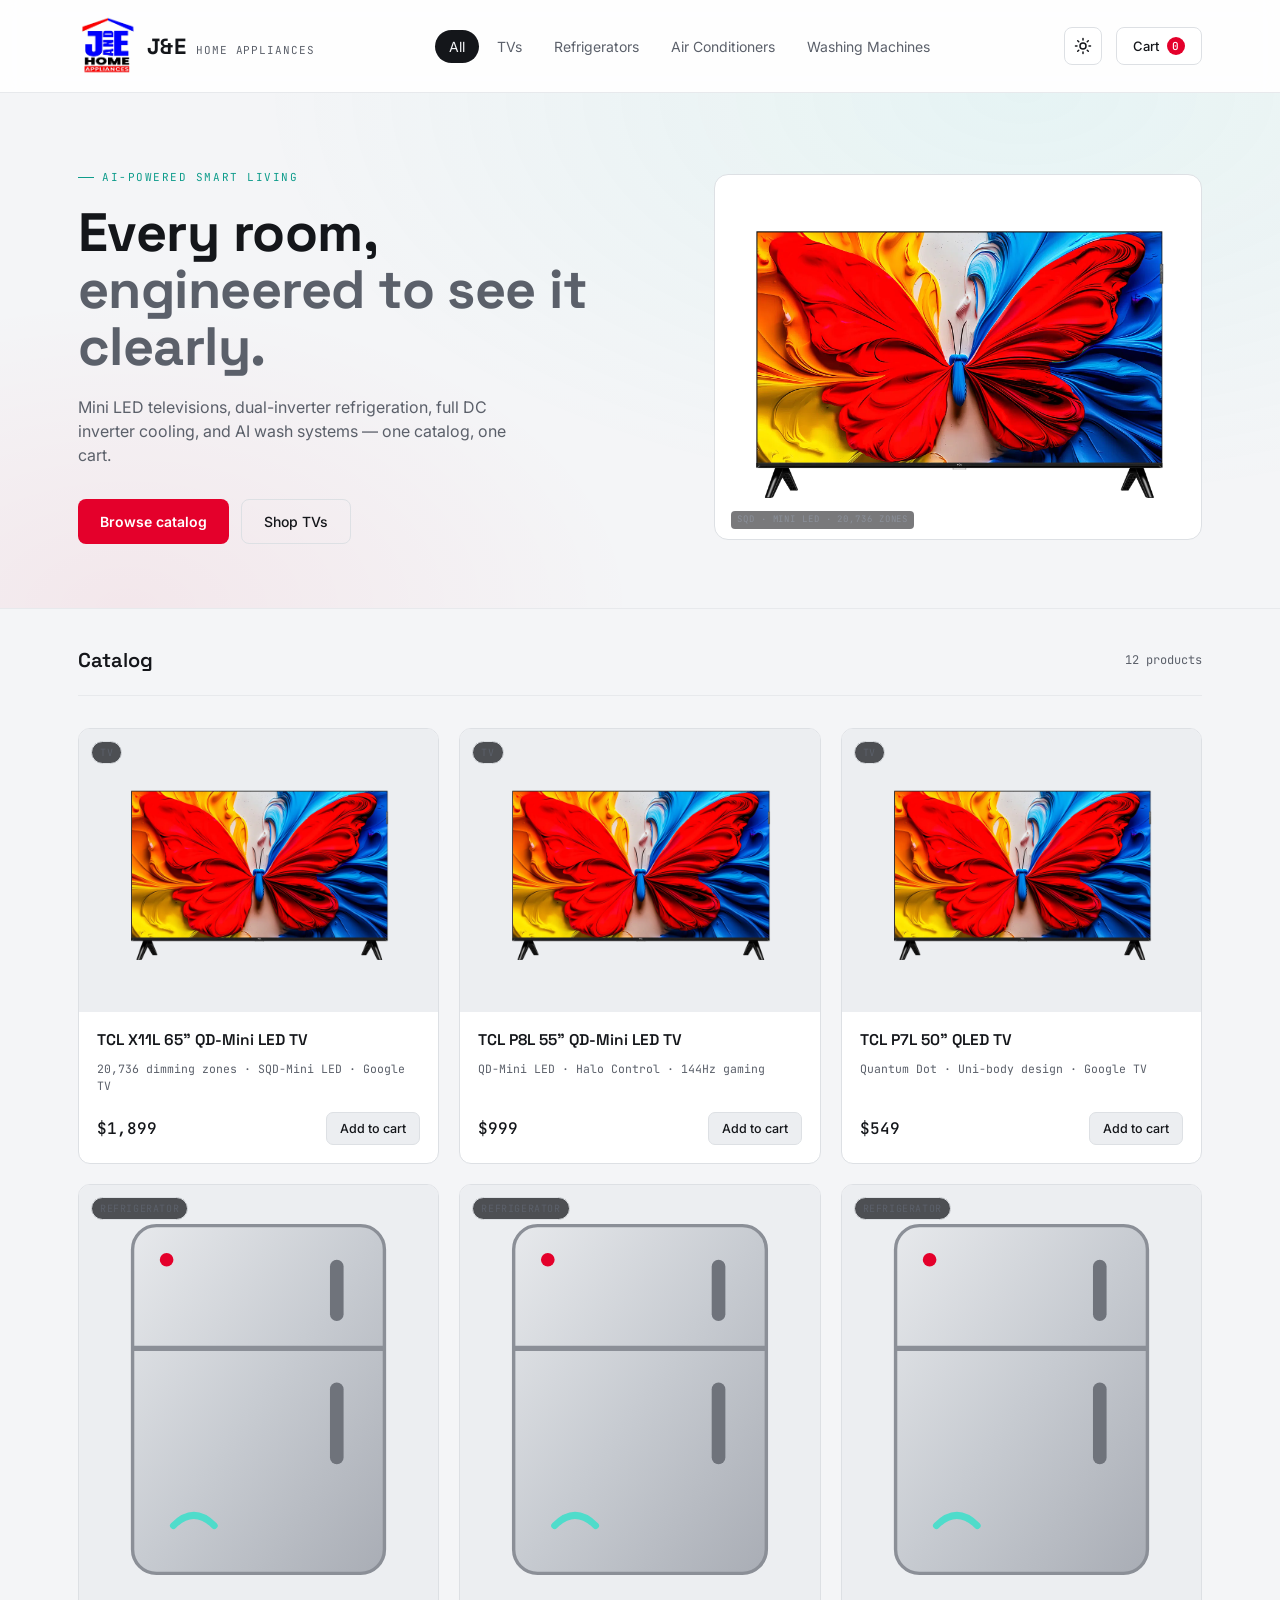
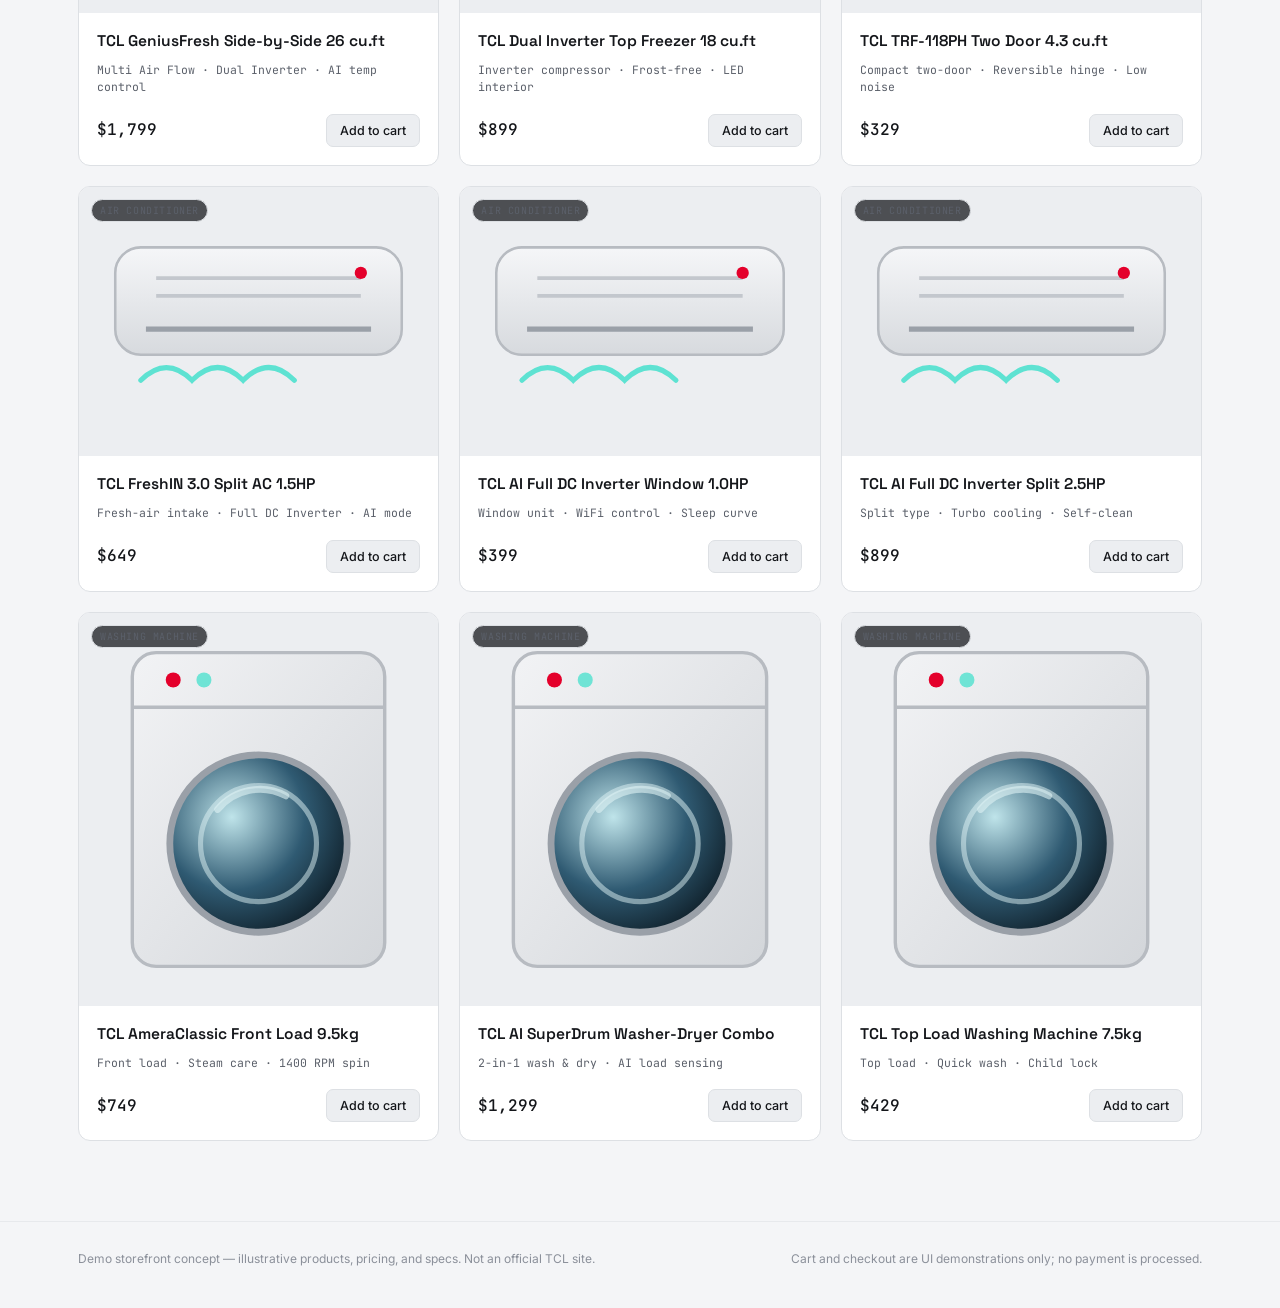
<file: index.html>
<!DOCTYPE html>
<html lang="en">

<head>
  <meta charset="UTF-8">
  <meta name="viewport" content="width=device-width, initial-scale=1.0">
  <title>J&E HOME APPLIANCES — Smart Living, Curated</title>
  <link rel="icon" type="image/svg+xml" href="icons/J&E logo.png">
  <link rel="preconnect" href="https://fonts.googleapis.com">
  <link
    href="https://fonts.googleapis.com/css2?family=Space+Grotesk:wght@500;600;700&family=Inter:wght@400;500;600&family=JetBrains+Mono:wght@400;500&display=swap"
    rel="stylesheet">
  <link rel="stylesheet" href="style.css">
  <script src="theme.js"></script>
</head>

<body>

  <header class="topbar">
    <div class="topbar-inner">
      <a class="logo" href="index.html">
        <img class="logo-mark" src="icons/J&E Logo.png" alt="J&E HOME APPLIANCES">
        <span class="logo-text">J&E<small> HOME APPLIANCES</small></span>
      </a>
      <nav class="catnav" id="catnav"></nav>
      <div class="topbar-right">
        <button class="theme-toggle" id="themeToggle" aria-label="Switch between light and dark mode"
          title="Toggle light / dark mode">
          <svg class="icon-sun" viewBox="0 0 24 24" fill="none" stroke="currentColor" stroke-width="2"
            stroke-linecap="round" stroke-linejoin="round">
            <circle cx="12" cy="12" r="4" />
            <path
              d="M12 2v2M12 20v2M4.93 4.93l1.41 1.41M17.66 17.66l1.41 1.41M2 12h2M20 12h2M4.93 19.07l1.41-1.41M17.66 6.34l1.41-1.41" />
          </svg>
          <svg class="icon-moon" viewBox="0 0 24 24" fill="none" stroke="currentColor" stroke-width="2"
            stroke-linecap="round" stroke-linejoin="round">
            <path d="M21 12.79A9 9 0 1 1 11.21 3 7 7 0 0 0 21 12.79z" />
          </svg>
        </button>
        <button class="cart-btn" id="cartBtn" aria-label="Open cart">
          Cart <span class="cart-count" id="cartCount">0</span>
        </button>
      </div>
    </div>
  </header>

  <section class="hero">
    <div class="hero-inner">
      <div>
        <div class="eyebrow">AI-Powered Smart Living</div>
        <h1>Every room,<br><span>engineered to see it clearly.</span></h1>
        <p>Mini LED televisions, dual-inverter refrigeration, full DC inverter cooling, and AI wash systems — one
          catalog, one cart.</p>
        <div class="hero-cta">
          <button class="btn-primary"
            onclick="document.getElementById('grid').scrollIntoView({behavior:'smooth'})">Browse catalog</button>
          <button class="btn-ghost" onclick="filterCategory('tv')">Shop TVs</button>
        </div>
      </div>
      <div class="zone-panel" id="zonePanel"></div>
    </div>
  </section>

  <main class="wrap">
    <div class="filters">
      <h2>Catalog</h2>
      <span class="count" id="resultCount">12 products</span>
    </div>

    <div class="grid" id="grid"></div>
  </main>

  <footer>
    <div class="wrap">
      <p>Demo storefront concept — illustrative products, pricing, and specs. Not an official TCL site.</p>
      <p>Cart and checkout are UI demonstrations only; no payment is processed.</p>
    </div>
  </footer>

  <div class="scrim" id="scrim"></div>
  <aside class="drawer" id="drawer" aria-label="Shopping cart">
    <div class="drawer-head">
      <h3>Your cart</h3>
      <button class="drawer-close" id="drawerClose" aria-label="Close cart">&times;</button>
    </div>
    <div class="drawer-items" id="drawerItems"></div>
    <div class="drawer-foot" id="drawerFoot"></div>
  </aside>

  <div class="toast" id="toast"></div>

  <script src="products.js"></script>
  <script src="cart.js"></script>
  <script src="script.js"></script>

</body>

</html>
</file>
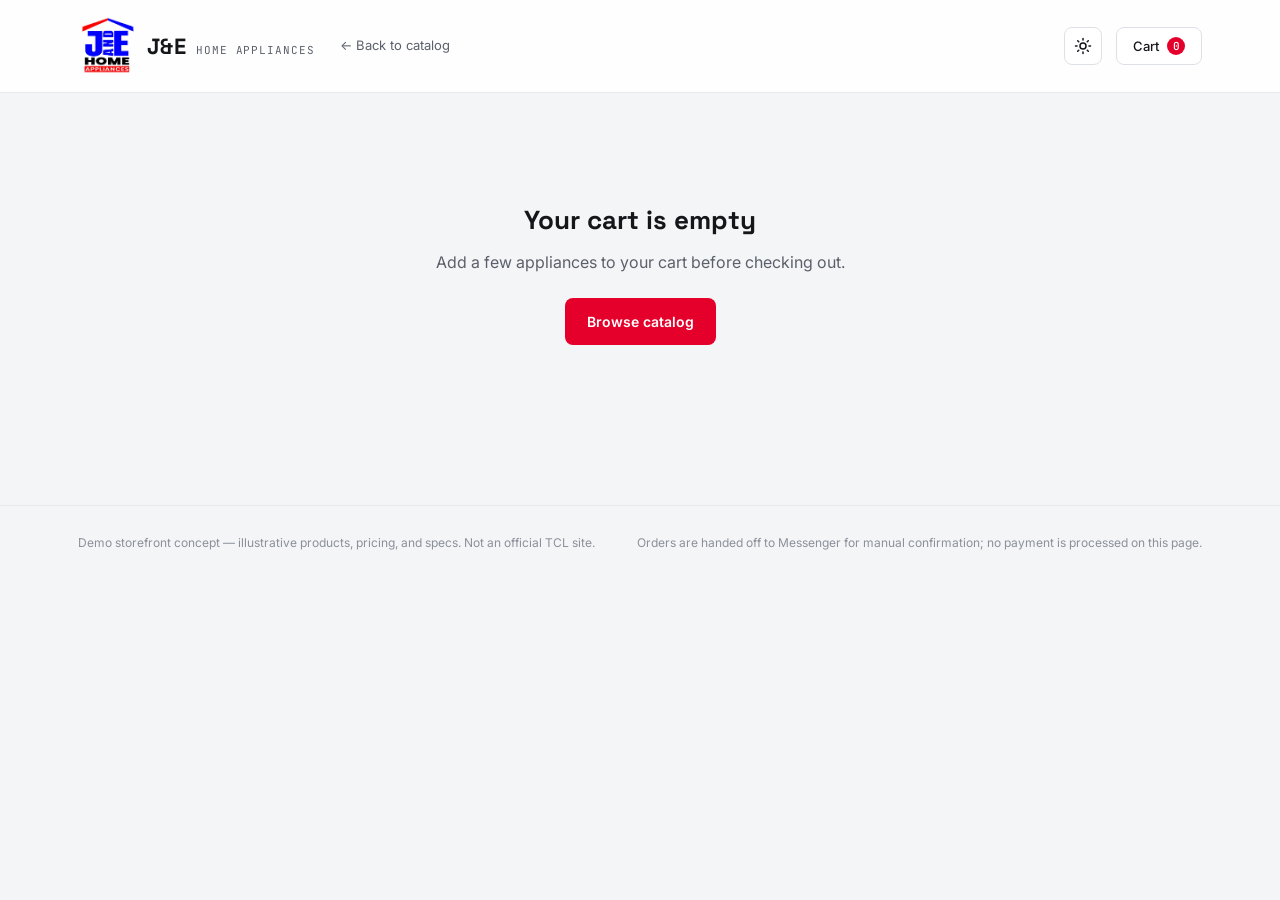
<file: checkout.html>
<!DOCTYPE html>
<html lang="en">

<head>
  <meta charset="UTF-8">
  <meta name="viewport" content="width=device-width, initial-scale=1.0">
  <title>Checkout — J&E HOME APPLIANCES</title>
  <link rel="icon" type="image/svg+xml" href="icons/J&E Logo.png">
  <link rel="preconnect" href="https://fonts.googleapis.com">
  <link
    href="https://fonts.googleapis.com/css2?family=Space+Grotesk:wght@500;600;700&family=Inter:wght@400;500;600&family=JetBrains+Mono:wght@400;500&display=swap"
    rel="stylesheet">
  <link rel="stylesheet" href="style.css">
  <script src="theme.js"></script>
</head>

<body>

  <header class="topbar">
    <div class="topbar-inner">
      <div class="topbar-left">
        <a class="logo" href="index.html">
          <img class="logo-mark" src="icons/J&E Logo.png" alt="J&E HOME APPLIANCES">
          <span class="logo-text">J&E<small> HOME APPLIANCES</small></span>
        </a>
        <a class="back-to-catalog-link" href="index.html">&larr; Back to catalog</a>
      </div>
      <div class="topbar-right">
        <button class="theme-toggle" id="themeToggle" aria-label="Switch between light and dark mode"
          title="Toggle light / dark mode">
          <svg class="icon-sun" viewBox="0 0 24 24" fill="none" stroke="currentColor" stroke-width="2"
            stroke-linecap="round" stroke-linejoin="round">
            <circle cx="12" cy="12" r="4" />
            <path
              d="M12 2v2M12 20v2M4.93 4.93l1.41 1.41M17.66 17.66l1.41 1.41M2 12h2M20 12h2M4.93 19.07l1.41-1.41M17.66 6.34l1.41-1.41" />
          </svg>
          <svg class="icon-moon" viewBox="0 0 24 24" fill="none" stroke="currentColor" stroke-width="2"
            stroke-linecap="round" stroke-linejoin="round">
            <path d="M21 12.79A9 9 0 1 1 11.21 3 7 7 0 0 0 21 12.79z" />
          </svg>
        </button>
        <button class="cart-btn" id="cartBtn" aria-label="Open cart">
          Cart <span class="cart-count" id="cartCount">0</span>
        </button>
      </div>
    </div>
  </header>

  <main class="wrap detail-wrap" id="checkoutRoot">
    <!-- populated by checkout.js -->
  </main>

  <footer>
    <div class="wrap">
      <p>Demo storefront concept — illustrative products, pricing, and specs. Not an official TCL site.</p>
      <p>Orders are handed off to Messenger for manual confirmation; no payment is processed on this page.</p>
    </div>
  </footer>

  <div class="scrim" id="scrim"></div>
  <aside class="drawer" id="drawer" aria-label="Shopping cart">
    <div class="drawer-head">
      <h3>Your cart</h3>
      <button class="drawer-close" id="drawerClose" aria-label="Close cart">&times;</button>
    </div>
    <div class="drawer-items" id="drawerItems"></div>
    <div class="drawer-foot" id="drawerFoot"></div>
  </aside>

  <div class="toast" id="toast"></div>

  <script src="products.js"></script>
  <script src="cart.js"></script>
  <script src="checkout.js"></script>

</body>

</html>
</file>
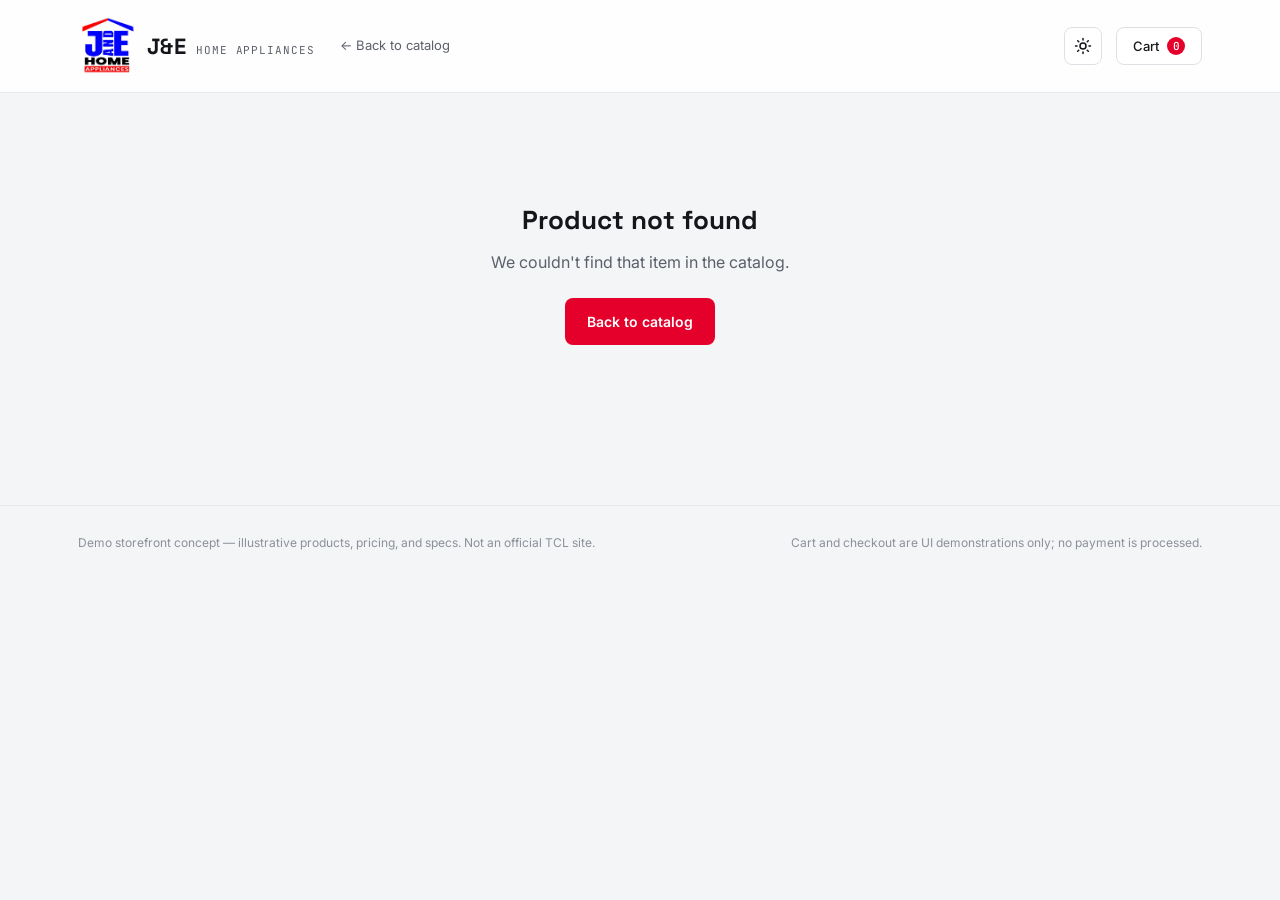
<file: product.html>
<!DOCTYPE html>
<html lang="en">

<head>
  <meta charset="UTF-8">
  <meta name="viewport" content="width=device-width, initial-scale=1.0">
  <title>Product — J&E HOME APPLIANCES</title>
  <link rel="icon" type="image/svg+xml" href="icons/J&E Logo.png">
  <link rel="preconnect" href="https://fonts.googleapis.com">
  <link
    href="https://fonts.googleapis.com/css2?family=Space+Grotesk:wght@500;600;700&family=Inter:wght@400;500;600&family=JetBrains+Mono:wght@400;500&display=swap"
    rel="stylesheet">
  <link rel="stylesheet" href="style.css">
  <script src="theme.js"></script>
</head>

<body>

  <header class="topbar">
    <div class="topbar-inner">
      <div class="topbar-left">
        <a class="logo" href="index.html">
          <img class="logo-mark" src="icons/J&E Logo.png" alt="J&E HOME APPLIANCES">
          <span class="logo-text">J&E<small> HOME APPLIANCES</small></span>
        </a>
        <a class="back-to-catalog-link" href="index.html" onclick="return goBack(event)">&larr; Back to catalog</a>
      </div>
      <div class="topbar-right">
        <button class="theme-toggle" id="themeToggle" aria-label="Switch between light and dark mode"
          title="Toggle light / dark mode">
          <svg class="icon-sun" viewBox="0 0 24 24" fill="none" stroke="currentColor" stroke-width="2"
            stroke-linecap="round" stroke-linejoin="round">
            <circle cx="12" cy="12" r="4" />
            <path
              d="M12 2v2M12 20v2M4.93 4.93l1.41 1.41M17.66 17.66l1.41 1.41M2 12h2M20 12h2M4.93 19.07l1.41-1.41M17.66 6.34l1.41-1.41" />
          </svg>
          <svg class="icon-moon" viewBox="0 0 24 24" fill="none" stroke="currentColor" stroke-width="2"
            stroke-linecap="round" stroke-linejoin="round">
            <path d="M21 12.79A9 9 0 1 1 11.21 3 7 7 0 0 0 21 12.79z" />
          </svg>
        </button>
        <button class="cart-btn" id="cartBtn" aria-label="Open cart">
          Cart <span class="cart-count" id="cartCount">0</span>
        </button>
      </div>
    </div>
  </header>

  <main class="wrap detail-wrap" id="detailRoot">
    <!-- populated by product.js -->
  </main>

  <footer>
    <div class="wrap">
      <p>Demo storefront concept — illustrative products, pricing, and specs. Not an official TCL site.</p>
      <p>Cart and checkout are UI demonstrations only; no payment is processed.</p>
    </div>
  </footer>

  <div class="scrim" id="scrim"></div>
  <aside class="drawer" id="drawer" aria-label="Shopping cart">
    <div class="drawer-head">
      <h3>Your cart</h3>
      <button class="drawer-close" id="drawerClose" aria-label="Close cart">&times;</button>
    </div>
    <div class="drawer-items" id="drawerItems"></div>
    <div class="drawer-foot" id="drawerFoot"></div>
  </aside>

  <div class="toast" id="toast"></div>

  <script src="products.js"></script>
  <script src="cart.js"></script>
  <script src="product.js"></script>

</body>

</html>
</file>
<file: style.css>
:root {
  --bg: #F4F5F7;
  --surface: #FFFFFF;
  --surface-2: #ECEEF1;
  --border: #DDE0E4;
  --border-soft: #E7E9EC;
  --text: #14161A;
  --text-muted: #5B606A;
  --text-faint: #8B909A;
  --red: #E4002B;
  --red-dim: #FFD9DF;
  --cyan: #0E9C8B;
  --cyan-dim: #D2F3EE;
  --topbar-bg: rgba(255, 255, 255, 0.88);
  --font-display: 'Space Grotesk', sans-serif;
  --font-body: 'Inter', sans-serif;
  --font-mono: 'JetBrains Mono', monospace;
}

/* Dark mode palette — toggled via [data-theme="dark"] on <html> (see theme.js).
   Light mode above is the default and needs no attribute at all, so the
   correct theme is guaranteed even before theme.js runs. */
[data-theme="dark"] {
  --bg: #0B0C10;
  --surface: #15171C;
  --surface-2: #1B1E24;
  --border: #262A31;
  --border-soft: #1E2127;
  --text: #F2F3F5;
  --text-muted: #8B909A;
  --text-faint: #5B606A;
  --red: #E4002B;
  --red-dim: #7A1424;
  --cyan: #3BE0CB;
  --cyan-dim: #12433C;
  --topbar-bg: rgba(11, 12, 16, 0.88);
}

* {
  box-sizing: border-box;
  margin: 0;
  padding: 0;
}

html {
  color-scheme: light;
  overflow-x: hidden;
}

[data-theme="dark"] {
  color-scheme: dark;
}

body {
  background: var(--bg);
  color: var(--text);
  font-family: var(--font-body);
  line-height: 1.5;
  -webkit-font-smoothing: antialiased;
  overflow-x: hidden;
}

a {
  color: inherit;
  text-decoration: none;
}

button {
  font-family: inherit;
  cursor: pointer;
}

:focus-visible {
  outline: 2px solid var(--cyan);
  outline-offset: 2px;
}

.wrap {
  max-width: 1180px;
  margin: 0 auto;
  padding: 0 28px;
}

/* ---------- Topbar ---------- */
.topbar {
  position: sticky;
  top: 0;
  z-index: 40;
  background: var(--topbar-bg);
  backdrop-filter: blur(10px);
  border-bottom: 1px solid var(--border-soft);
}

.topbar-inner {
  display: flex;
  align-items: center;
  justify-content: space-between;
  padding: 16px 28px;
  max-width: 1180px;
  margin: 0 auto;
}

.logo {
  font-family: var(--font-display);
  font-weight: 700;
  font-size: 22px;
  letter-spacing: 0.02em;
  display: flex;
  align-items: center;
  gap: 9px;
}

.logo-mark {
  width: 60px;
  height: 60px;
  display: block;
  border-radius: 5px;
}

.logo-text small {
  font-family: var(--font-mono);
  font-weight: 400;
  font-size: 11px;
  color: var(--text-muted);
  letter-spacing: 0.08em;
  margin-left: 2px;
}

nav.catnav {
  display: flex;
  gap: 4px;
}

nav.catnav button {
  background: none;
  border: none;
  color: var(--text-muted);
  font-size: 14px;
  padding: 8px 14px;
  border-radius: 20px;
  transition: background 0.15s, color 0.15s;
}

nav.catnav button:hover {
  color: var(--text);
  background: var(--surface-2);
}

nav.catnav button.active {
  color: var(--bg);
  background: var(--text);
}

.topbar-right {
  display: flex;
  align-items: center;
  gap: 14px;
}

.cart-btn {
  position: relative;
  background: var(--surface);
  border: 1px solid var(--border);
  color: var(--text);
  padding: 9px 16px;
  border-radius: 8px;
  display: flex;
  align-items: center;
  gap: 8px;
  font-size: 13px;
  font-weight: 500;
  transition: border-color 0.15s;
}

.cart-btn:hover {
  border-color: var(--cyan);
}

.cart-count {
  background: var(--red);
  color: #fff;
  font-family: var(--font-mono);
  font-size: 11px;
  min-width: 18px;
  height: 18px;
  border-radius: 9px;
  display: flex;
  align-items: center;
  justify-content: center;
  padding: 0 4px;
}

.theme-toggle {
  background: var(--surface);
  border: 1px solid var(--border);
  color: var(--text);
  width: 38px;
  height: 38px;
  border-radius: 8px;
  display: flex;
  align-items: center;
  justify-content: center;
  transition: border-color 0.15s, color 0.15s;
}

.theme-toggle:hover {
  border-color: var(--cyan);
  color: var(--cyan);
}

.theme-toggle svg {
  width: 18px;
  height: 18px;
}

.theme-toggle .icon-sun {
  display: block;
}

.theme-toggle .icon-moon {
  display: none;
}

[data-theme="dark"] .theme-toggle .icon-sun {
  display: none;
}

[data-theme="dark"] .theme-toggle .icon-moon {
  display: block;
}

/* ---------- Hero ---------- */
.hero {
  position: relative;
  overflow: hidden;
  border-bottom: 1px solid var(--border-soft);
  background:
    radial-gradient(ellipse 60% 80% at 80% 0%, rgba(59, 224, 203, 0.08), transparent),
    radial-gradient(ellipse 40% 60% at 10% 100%, rgba(228, 0, 43, 0.06), transparent);
}

.hero-inner {
  max-width: 1180px;
  margin: 0 auto;
  padding: 76px 28px 64px;
  display: grid;
  grid-template-columns: 1.1fr 0.9fr;
  gap: 40px;
  align-items: center;
}

.eyebrow {
  font-family: var(--font-mono);
  font-size: 11px;
  letter-spacing: 0.14em;
  color: var(--cyan);
  text-transform: uppercase;
  margin-bottom: 18px;
  display: flex;
  align-items: center;
  gap: 8px;
}

.eyebrow::before {
  content: "";
  width: 16px;
  height: 1px;
  background: var(--cyan);
  display: inline-block;
}

.hero h1 {
  font-family: var(--font-display);
  font-weight: 700;
  font-size: clamp(34px, 4.4vw, 54px);
  line-height: 1.06;
  letter-spacing: -0.01em;
}

.hero h1 span {
  color: var(--text-muted);
}

.hero p {
  margin-top: 20px;
  color: var(--text-muted);
  font-size: 16px;
  max-width: 46ch;
}

.hero-cta {
  display: flex;
  gap: 12px;
  margin-top: 32px;
}

.btn-primary {
  background: var(--red);
  color: #fff;
  border: none;
  padding: 13px 22px;
  border-radius: 8px;
  font-weight: 600;
  font-size: 14px;
  transition: filter 0.15s, transform 0.15s;
}

.btn-primary:hover {
  filter: brightness(1.12);
  transform: translateY(-1px);
}

.btn-ghost {
  background: transparent;
  border: 1px solid var(--border);
  color: var(--text);
  padding: 13px 22px;
  border-radius: 8px;
  font-weight: 500;
  font-size: 14px;
  transition: border-color 0.15s;
}

.btn-ghost:hover {
  border-color: var(--text-muted);
}

/* Mini-LED zone panel — hero signature */
.zone-panel {
  position: relative;
  aspect-ratio: 4/3;
  border-radius: 14px;
  background: url('icons/43-1.png') center/cover no-repeat, var(--surface);
  border: 1px solid var(--border);
  display: grid;
  grid-template-columns: repeat(10, 1fr);
  grid-template-rows: repeat(7, 1fr);
  gap: 3px;
  padding: 14px;
  overflow: hidden;
}

.zone-panel::after {
  content: "SQD · MINI LED · 20,736 ZONES";
  position: absolute;
  bottom: 10px;
  left: 16px;
  font-family: var(--font-mono);
  font-size: 9px;
  letter-spacing: 0.1em;
  color: var(--text-faint);
  background: rgba(11, 12, 16, 0.55);
  padding: 2px 6px;
  border-radius: 4px;
}

.zone {
  background: rgba(21, 23, 28, 0.55);
  border-radius: 2px;
  animation: zoneglow 5.5s ease-in-out infinite;
}

@keyframes zoneglow {

  0%,
  100% {
    background: rgba(21, 23, 28, 0.55);
  }

  50% {
    background: rgba(59, 224, 203, 0.4);
  }
}

@media (prefers-reduced-motion: reduce) {
  .zone {
    animation: none;
    background: rgba(21, 23, 28, 0.3);
  }
}

/* ---------- Filters ---------- */
.filters {
  display: flex;
  align-items: center;
  justify-content: space-between;
  padding: 36px 0 20px;
  border-bottom: 1px solid var(--border-soft);
}

.filters h2 {
  font-family: var(--font-display);
  font-size: 20px;
  font-weight: 600;
}

.filters .count {
  font-family: var(--font-mono);
  font-size: 12px;
  color: var(--text-muted);
}

/* ---------- Grid ---------- */
.grid {
  display: grid;
  grid-template-columns: repeat(3, 1fr);
  gap: 20px;
  padding: 32px 0 80px;
}

.card {
  background: var(--surface);
  border: 1px solid var(--border);
  border-radius: 12px;
  overflow: hidden;
  display: flex;
  flex-direction: column;
  cursor: pointer;
  transition: border-color 0.2s, transform 0.2s;
}

.card:hover {
  border-color: var(--cyan);
  transform: translateY(-2px);
}

.card:focus-visible {
  outline: 2px solid var(--cyan);
  outline-offset: 2px;
}

.card-media {
  position: relative;
  aspect-ratio: 4/3;
  background: var(--surface-2);
  display: flex;
  align-items: center;
  justify-content: center;
  padding: 26px;
}

.card-media svg,
.card-media img {
  width: 100%;
  height: 100%;
  object-fit: contain;
  display: block;
}

.card-tag {
  position: absolute;
  top: 12px;
  left: 12px;
  font-family: var(--font-mono);
  font-size: 10px;
  letter-spacing: 0.06em;
  color: var(--text-muted);
  background: rgba(11, 12, 16, 0.7);
  border: 1px solid var(--border);
  padding: 3px 8px;
  border-radius: 12px;
  text-transform: uppercase;
}

/* TV dimming-zone hover signature (TVs only) */
.zonegrid {
  position: absolute;
  inset: 26px;
  display: grid;
  grid-template-columns: repeat(8, 1fr);
  grid-template-rows: repeat(6, 1fr);
  gap: 2px;
  opacity: 0;
  transition: opacity 0.25s;
  pointer-events: none;
}

.card:hover .zonegrid {
  opacity: 1;
}

.zonegrid i {
  background: rgba(233, 235, 234, 0);
  border-radius: 1px;
}

.card:hover .zonegrid i {
  animation: zonepulse 1.1s ease-in-out;
  animation-fill-mode: forwards;
}

@keyframes zonepulse {
  0% {
    background: rgba(59, 224, 203, 0);
  }

  50% {
    background: rgba(59, 224, 203, 0.35);
  }

  100% {
    background: rgba(59, 224, 203, 0);
  }
}

@media (prefers-reduced-motion: reduce) {

  .zonegrid,
  .card:hover .zonegrid i {
    animation: none !important;
    opacity: 0 !important;
  }
}

.card-body {
  padding: 18px;
  display: flex;
  flex-direction: column;
  gap: 10px;
  flex: 1;
}

.card-name {
  font-family: var(--font-display);
  font-weight: 600;
  font-size: 15.5px;
  line-height: 1.3;
}

.card-spec {
  font-family: var(--font-mono);
  font-size: 11.5px;
  color: var(--text-muted);
  line-height: 1.5;
}

.card-footer {
  margin-top: auto;
  padding-top: 8px;
  display: flex;
  align-items: center;
  justify-content: space-between;
}

.card-price {
  font-family: var(--font-mono);
  font-size: 16px;
  font-weight: 500;
}

.add-btn {
  background: var(--surface-2);
  border: 1px solid var(--border);
  color: var(--text);
  font-size: 12.5px;
  font-weight: 500;
  padding: 8px 13px;
  border-radius: 7px;
  transition: background 0.15s, border-color 0.15s;
}

.add-btn:hover {
  background: var(--red);
  border-color: var(--red);
}

.add-btn.added {
  background: var(--cyan-dim);
  border-color: var(--cyan);
  color: var(--cyan);
}

/* ---------- Cart drawer ---------- */
.scrim {
  position: fixed;
  inset: 0;
  background: rgba(0, 0, 0, 0.55);
  opacity: 0;
  pointer-events: none;
  transition: opacity 0.25s;
  z-index: 50;
}

.scrim.open {
  opacity: 1;
  pointer-events: auto;
}

.drawer {
  position: fixed;
  top: 0;
  right: 0;
  height: 100%;
  width: 400px;
  max-width: 92vw;
  background: var(--surface);
  border-left: 1px solid var(--border);
  transform: translateX(100%);
  transition: transform 0.3s cubic-bezier(.2, .8, .2, 1);
  z-index: 60;
  display: flex;
  flex-direction: column;
}

.drawer.open {
  transform: translateX(0);
}

.drawer-head {
  padding: 20px 22px;
  border-bottom: 1px solid var(--border-soft);
  display: flex;
  align-items: center;
  justify-content: space-between;
}

.drawer-head h3 {
  font-family: var(--font-display);
  font-size: 17px;
  font-weight: 600;
}

.drawer-close {
  background: none;
  border: none;
  color: var(--text-muted);
  font-size: 20px;
  line-height: 1;
}

.drawer-close:hover {
  color: var(--text);
}

.drawer-items {
  flex: 1;
  overflow-y: auto;
  padding: 10px 22px;
}

.empty-cart {
  display: flex;
  flex-direction: column;
  align-items: center;
  justify-content: center;
  height: 100%;
  color: var(--text-faint);
  gap: 10px;
  text-align: center;
  padding: 0 20px;
}

.empty-cart span {
  font-family: var(--font-mono);
  font-size: 12px;
}

.cart-item {
  display: flex;
  gap: 12px;
  padding: 16px 0;
  border-bottom: 1px solid var(--border-soft);
}

.cart-item-media {
  width: 56px;
  height: 56px;
  background: var(--surface-2);
  border-radius: 8px;
  flex-shrink: 0;
  display: flex;
  align-items: center;
  justify-content: center;
  padding: 10px;
}

.cart-item-media svg,
.cart-item-media img {
  width: 100%;
  height: 100%;
  object-fit: contain;
  display: block;
}

.cart-item-info {
  flex: 1;
  min-width: 0;
}

.cart-item-name {
  font-size: 13.5px;
  font-weight: 500;
}

.cart-item-price {
  font-family: var(--font-mono);
  font-size: 12px;
  color: var(--text-muted);
  margin-top: 3px;
}

.qty-row {
  display: flex;
  align-items: center;
  gap: 10px;
  margin-top: 8px;
}

.qty-btn {
  width: 22px;
  height: 22px;
  border-radius: 5px;
  background: var(--surface-2);
  border: 1px solid var(--border);
  color: var(--text);
  font-size: 13px;
  display: flex;
  align-items: center;
  justify-content: center;
}

.qty-btn:hover {
  border-color: var(--cyan);
}

.qty-val {
  font-family: var(--font-mono);
  font-size: 12.5px;
  min-width: 16px;
  text-align: center;
}

.remove-link {
  font-size: 11.5px;
  color: var(--text-faint);
  margin-left: auto;
}

.remove-link:hover {
  color: var(--red);
}

.drawer-foot {
  padding: 20px 22px;
  border-top: 1px solid var(--border-soft);
}

.subtotal-row {
  display: flex;
  justify-content: space-between;
  align-items: center;
  margin-bottom: 16px;
}

.subtotal-row .label {
  color: var(--text-muted);
  font-size: 13px;
}

.subtotal-row .val {
  font-family: var(--font-mono);
  font-size: 19px;
  font-weight: 500;
}

.checkout-btn {
  width: 100%;
  background: var(--red);
  color: #fff;
  border: none;
  padding: 14px;
  border-radius: 8px;
  font-weight: 600;
  font-size: 14px;
}

.checkout-btn:hover {
  filter: brightness(1.1);
}

.checkout-note {
  font-size: 11px;
  color: var(--text-faint);
  text-align: center;
  margin-top: 10px;
}

.toast {
  position: fixed;
  bottom: 26px;
  left: 50%;
  transform: translateX(-50%) translateY(20px);
  background: var(--surface-2);
  border: 1px solid var(--border);
  color: var(--text);
  padding: 12px 20px;
  border-radius: 8px;
  font-size: 13px;
  opacity: 0;
  pointer-events: none;
  transition: opacity 0.25s, transform 0.25s;
  z-index: 70;
}

.toast.show {
  opacity: 1;
  transform: translateX(-50%) translateY(0);
}

footer {
  border-top: 1px solid var(--border-soft);
  padding: 28px 0 40px;
}

footer .wrap {
  display: flex;
  justify-content: space-between;
  align-items: center;
  flex-wrap: wrap;
  gap: 10px;
}

footer p {
  font-size: 12px;
  color: var(--text-faint);
}

@media (max-width:900px) {
  .topbar-inner {
    flex-wrap: wrap;
    gap: 12px;
  }

  nav.catnav {
    order: 3;
    width: 100%;
    overflow-x: auto;
  }

  .hero-inner {
    grid-template-columns: 1fr;
  }

  .grid {
    grid-template-columns: repeat(2, 1fr);
  }
}

@media (max-width:560px) {
  .grid {
    grid-template-columns: 1fr;
  }

  .drawer {
    width: 100%;
  }

  .topbar-inner {
    padding: 12px 14px;
    gap: 8px;
  }

  .logo-mark {
    width: 42px;
    height: 28px;
  }

  .logo {
    font-size: 17px;
    gap: 6px;
  }

  .logo-text small {
    font-size: 9px;
  }

  .topbar-right {
    gap: 8px;
  }

  .theme-toggle {
    width: 34px;
    height: 34px;
    flex-shrink: 0;
  }

  .theme-toggle svg {
    width: 16px;
    height: 16px;
  }

  .cart-btn {
    padding: 8px 10px;
    font-size: 12px;
    gap: 6px;
    flex-shrink: 0;
  }

  .topbar-left {
    gap: 10px;
    min-width: 0;
  }
}

@media (max-width:400px) {
  .logo-text small {
    display: none;
  }
}

/* ---------- Product detail page ---------- */
.topbar-left {
  display: flex;
  align-items: center;
  gap: 22px;
}

.back-to-catalog-link {
  font-size: 13px;
  color: var(--text-muted);
  padding: 8px 4px;
  transition: color 0.15s;
}

.back-to-catalog-link:hover {
  color: var(--cyan);
}

.detail-wrap {
  padding: 28px 28px 80px;
}

.breadcrumb {
  display: flex;
  align-items: center;
  gap: 8px;
  flex-wrap: wrap;
  font-size: 12.5px;
  color: var(--text-faint);
  margin-bottom: 28px;
}

.breadcrumb a {
  color: var(--text-muted);
}

.breadcrumb a:hover {
  color: var(--cyan);
}

.breadcrumb .current {
  color: var(--text);
}

.detail-layout {
  display: grid;
  grid-template-columns: 1fr 1fr;
  gap: 48px;
  align-items: start;
}

.detail-media {
  position: relative;
  aspect-ratio: 4/3;
  background: var(--surface);
  border: 1px solid var(--border);
  border-radius: 14px;
  display: flex;
  align-items: center;
  justify-content: center;
  padding: 56px;
}

.detail-media svg,
.detail-media img {
  width: 100%;
  height: 100%;
  object-fit: contain;
  display: block;
}

.media-nav {
  position: absolute;
  top: 50%;
  transform: translateY(-50%);
  width: 38px;
  height: 38px;
  border-radius: 50%;
  background: rgba(11, 12, 16, 0.6);
  border: 1px solid var(--border);
  color: var(--text);
  display: flex;
  align-items: center;
  justify-content: center;
  transition: background 0.15s, border-color 0.15s, color 0.15s;
  z-index: 2;
}

.media-nav:hover {
  background: rgba(11, 12, 16, 0.85);
  border-color: var(--cyan);
  color: var(--cyan);
}

.detail-media .media-nav svg {
  width: 18px;
  height: 18px;
}

.media-nav.prev {
  left: 12px;
}

.media-nav.next {
  right: 12px;
}

.media-counter {
  position: absolute;
  bottom: 12px;
  left: 50%;
  transform: translateX(-50%);
  font-family: var(--font-mono);
  font-size: 10.5px;
  letter-spacing: 0.05em;
  color: var(--text-faint);
  background: rgba(11, 12, 16, 0.6);
  padding: 3px 9px;
  border-radius: 10px;
  z-index: 2;
}


@media (prefers-reduced-motion: reduce) {
  .detail-zonegrid i {
    animation: none;
  }
}

.detail-name {
  font-family: var(--font-display);
  font-weight: 700;
  font-size: clamp(24px, 3vw, 32px);
  line-height: 1.15;
  margin-bottom: 14px;
}

.detail-price {
  font-family: var(--font-mono);
  font-size: 24px;
  font-weight: 500;
  color: var(--text);
  margin-bottom: 18px;
}

.detail-desc {
  color: var(--text-muted);
  font-size: 15px;
  line-height: 1.6;
  max-width: 52ch;
}

.feature-list {
  margin-top: 28px;
  padding-top: 24px;
  border-top: 1px solid var(--border-soft);
}

.feature-list-label {
  font-family: var(--font-mono);
  font-size: 11px;
  letter-spacing: 0.1em;
  text-transform: uppercase;
  color: var(--cyan);
  margin-bottom: 14px;
}

.feature-list ul {
  list-style: none;
  display: flex;
  flex-direction: column;
  gap: 10px;
}

.feature-list li {
  font-size: 14px;
  color: var(--text);
  padding-left: 20px;
  position: relative;
}

.feature-list li::before {
  content: "";
  position: absolute;
  left: 0;
  top: 7px;
  width: 8px;
  height: 1.5px;
  background: var(--red);
}

.qty-select-row {
  display: flex;
  align-items: center;
  justify-content: space-between;
  gap: 16px;
  margin-top: 28px;
  padding-top: 24px;
  border-top: 1px solid var(--border-soft);
}

.qty-select-label {
  font-size: 13.5px;
  color: var(--text-muted);
}

.qty-select {
  display: flex;
  align-items: center;
  gap: 14px;
}

.qty-select .qty-btn {
  width: 30px;
  height: 30px;
  font-size: 15px;
}

.qty-select .qty-val {
  font-size: 15px;
  min-width: 20px;
}

.detail-add-btn {
  width: 100%;
  margin-top: 20px;
  padding: 15px;
  font-size: 15px;
}

.back-link {
  display: block;
  text-align: center;
  margin-top: 16px;
  font-size: 13px;
  color: var(--text-muted);
}

.back-link:hover {
  color: var(--cyan);
}

.not-found {
  text-align: center;
  padding: 80px 20px;
}

.not-found h1 {
  font-family: var(--font-display);
  font-size: 26px;
  margin-bottom: 10px;
}

.not-found p {
  color: var(--text-muted);
  margin-bottom: 24px;
}

.not-found .btn-primary {
  display: inline-block;
}

.not-found .copy-msg-btn {
  display: block;
  width: fit-content;
  margin: 14px auto 0;
}

.not-found .back-link {
  display: block;
  margin-top: 20px;
}

@media (max-width:800px) {
  .detail-layout {
    grid-template-columns: 1fr;
    gap: 28px;
  }

  .back-to-catalog-link {
    display: none;
  }
}

/* ---------- Checkout page ---------- */
.checkout-title {
  font-family: var(--font-display);
  font-weight: 700;
  font-size: clamp(24px, 3vw, 30px);
  margin-bottom: 28px;
}

.checkout-layout {
  display: grid;
  grid-template-columns: 1.2fr 1fr;
  gap: 40px;
  align-items: start;
}

.form-section {
  background: var(--surface);
  border: 1px solid var(--border);
  border-radius: 14px;
  padding: 26px;
}

.form-group {
  margin-top: 18px;
  display: flex;
  flex-direction: column;
  gap: 7px;
}

.form-group:first-of-type {
  margin-top: 16px;
}

.form-group label {
  font-size: 13px;
  color: var(--text-muted);
  font-weight: 500;
}

.form-group input,
.form-group textarea {
  background: var(--surface-2);
  border: 1px solid var(--border);
  color: var(--text);
  border-radius: 8px;
  padding: 11px 13px;
  font-family: var(--font-body);
  font-size: 14px;
  resize: vertical;
  transition: border-color 0.15s;
}

.form-group input:focus,
.form-group textarea:focus {
  outline: none;
  border-color: var(--cyan);
}

.form-group input::placeholder,
.form-group textarea::placeholder {
  color: var(--text-faint);
}

.form-error {
  color: var(--red);
  font-size: 12.5px;
  margin-top: 14px;
  min-height: 1em;
}

.place-order-btn {
  width: 100%;
  margin-top: 6px;
  padding: 14px;
  font-size: 14.5px;
  display: flex;
  align-items: center;
  justify-content: center;
  gap: 9px;
}

.order-summary {
  background: var(--surface);
  border: 1px solid var(--border);
  border-radius: 14px;
  padding: 22px;
}

.order-summary-items {
  display: flex;
  flex-direction: column;
  gap: 14px;
  margin: 14px 0 18px;
  max-height: 360px;
  overflow-y: auto;
}

.order-summary-item {
  display: flex;
  align-items: center;
  gap: 12px;
  padding-bottom: 14px;
  border-bottom: 1px solid var(--border-soft);
}

.order-summary-item:last-child {
  border-bottom: none;
  padding-bottom: 0;
}

.order-summary-media {
  width: 46px;
  height: 46px;
  background: var(--surface-2);
  border-radius: 8px;
  flex-shrink: 0;
  display: flex;
  align-items: center;
  justify-content: center;
  padding: 8px;
}

.order-summary-media img,
.order-summary-media svg {
  width: 100%;
  height: 100%;
  object-fit: contain;
}

.order-summary-info {
  flex: 1;
  min-width: 0;
}

.order-summary-name {
  font-size: 13px;
  font-weight: 500;
  line-height: 1.35;
}

.order-summary-qty {
  font-family: var(--font-mono);
  font-size: 11.5px;
  color: var(--text-muted);
  margin-top: 3px;
}

.order-summary-price {
  font-family: var(--font-mono);
  font-size: 13px;
  color: var(--text);
  white-space: nowrap;
}

@media (max-width: 800px) {
  .checkout-layout {
    grid-template-columns: 1fr;
    gap: 24px;
  }
}
</file>
